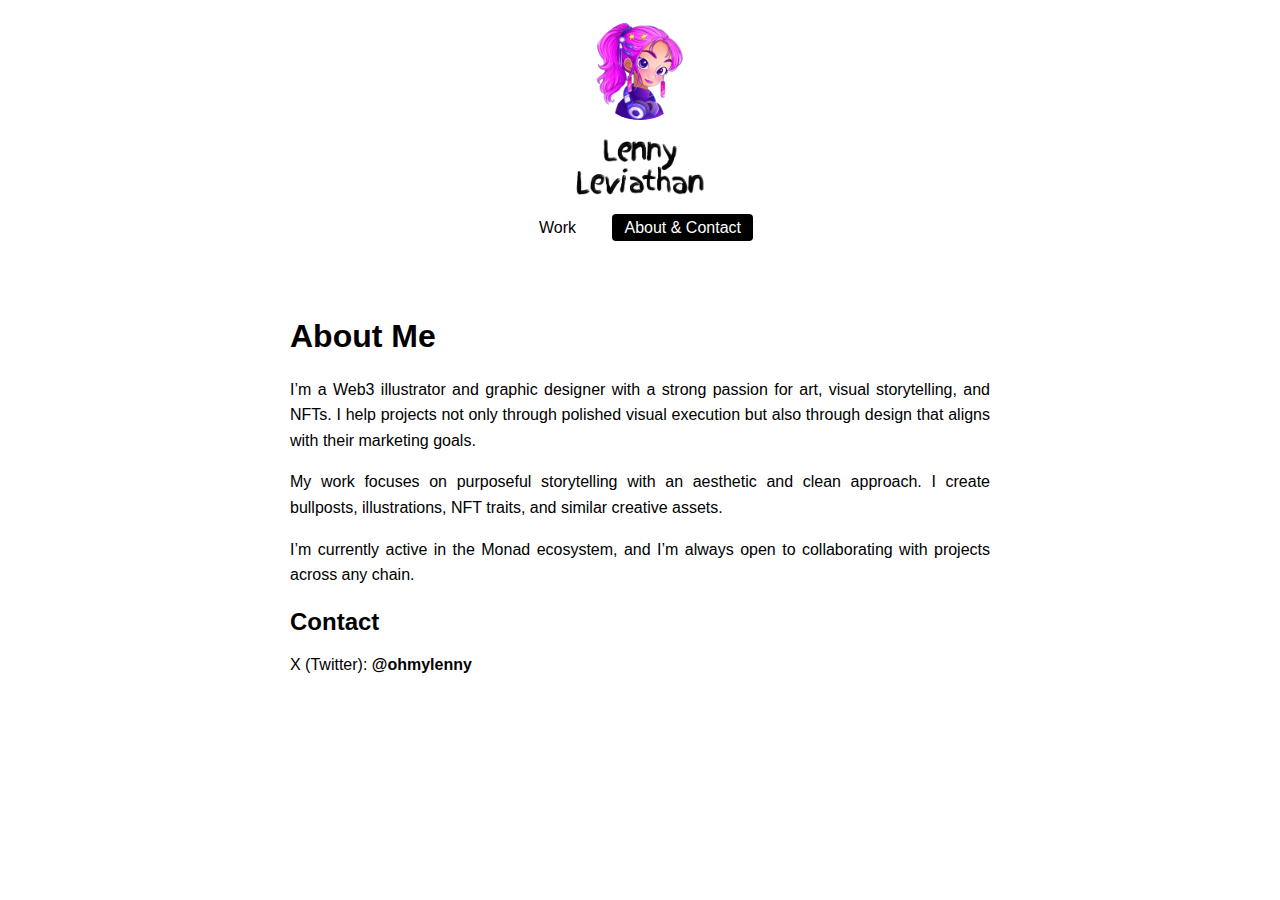
<file: about.html>
<!DOCTYPE html>
<html lang="en">
<head>
  <meta charset="UTF-8" />
  <meta name="viewport" content="width=device-width, initial-scale=1.0" />
  <title>About & Contact</title>
  <link rel="stylesheet" href="styles.css" />
</head>
<body>
  <header>
    <img src="assets/profile.png" alt="Profile" class="profile-img" />
    <img src="assets/name.png" alt="Name Logo" class="name-logo" />
    <nav>
      <a href="index.html">Work</a>
      <a href="about.html" class="active">About & Contact</a>
    </nav>
  </header>

 <main class="about">
  <h1>About Me</h1>

  <p class="justify">
    I’m a Web3 illustrator and graphic designer with a strong passion for art,
    visual storytelling, and NFTs. I help projects not only through polished
    visual execution but also through design that aligns with their marketing goals.
  </p>

  <p class="justify">
    My work focuses on purposeful storytelling with an aesthetic and clean approach.
    I create bullposts, illustrations, NFT traits, and similar creative assets.
  </p>

  <p class="justify">
    I’m currently active in the Monad ecosystem, and I’m always open to collaborating
    with projects across any chain.
  </p>
   
  <h2>Contact</h2>

  <p>
    X (Twitter): 
    <a href="https://x.com/ohmylenny" target="_blank" class="social-link">
      @ohmylenny
    </a>
  </p>
</main>
</file>
<file: styles.css>
body {
  margin: 0;
  background: #FFFFFF;
  color: #000000;
  font-family: Arial, sans-serif;
}

header {
  text-align: center;
  padding: 20px;
}

.profile-img {
  width: 100px;
  border-radius: 50%;
}

.name-logo {
  width: 140px;
  display: block;
  margin: 10px auto;
}

nav {
  margin-top: 20px;
}

nav a {
  text-decoration: none;
  margin: 0 10px;
  color: #000;
  padding: 5px 12px;
  border-radius: 4px;
  transition: 0.2s;
}

nav a.active {
  background: #000;
  color: #FFF;
}

.grid {
  display: grid;
  grid-template-columns: repeat(auto-fill, minmax(250px, 1fr));
  gap: 15px;
  padding: 20px;
}

.grid-item img {
  width: 100%;
  display: block;
  cursor: pointer;
}

.lightbox {
  position: fixed;
  top: 0;
  left: 0;
  width: 100%;
  height: 100%;
  background: rgba(0,0,0,0.8);
  display: flex;
  justify-content: center;
  align-items: center;
}

.lightbox.hidden {
  display: none;
}

.lightbox img {
  max-width: 90%;
  max-height: 90%;
}

.close {
  position: absolute;
  top: 20px;
  right: 30px;
  color: #FFF;
  font-size: 40px;
  cursor: pointer;
}

.about {
  padding: 40px;
  max-width: 700px;
  margin: auto;
}

/* Social link style */
.social-link {
  color: #000;              /* black text */
  text-decoration: none;    /* no underline */
  font-weight: 600;         /* slight emphasis */
  border-bottom: 1px solid transparent;
  transition: 0.2s ease;
}

.social-link:hover {
  color: #fff;              /* invert on hover */
  background: #000;         /* black highlight */
  padding: 2px 6px;         /* subtle boxed hover */
  border-radius: 4px;
}

.justify {
  text-align: justify;
  text-justify: inter-word;
  line-height: 1.6;       /* optional: makes it easier to read */
}
</file>
